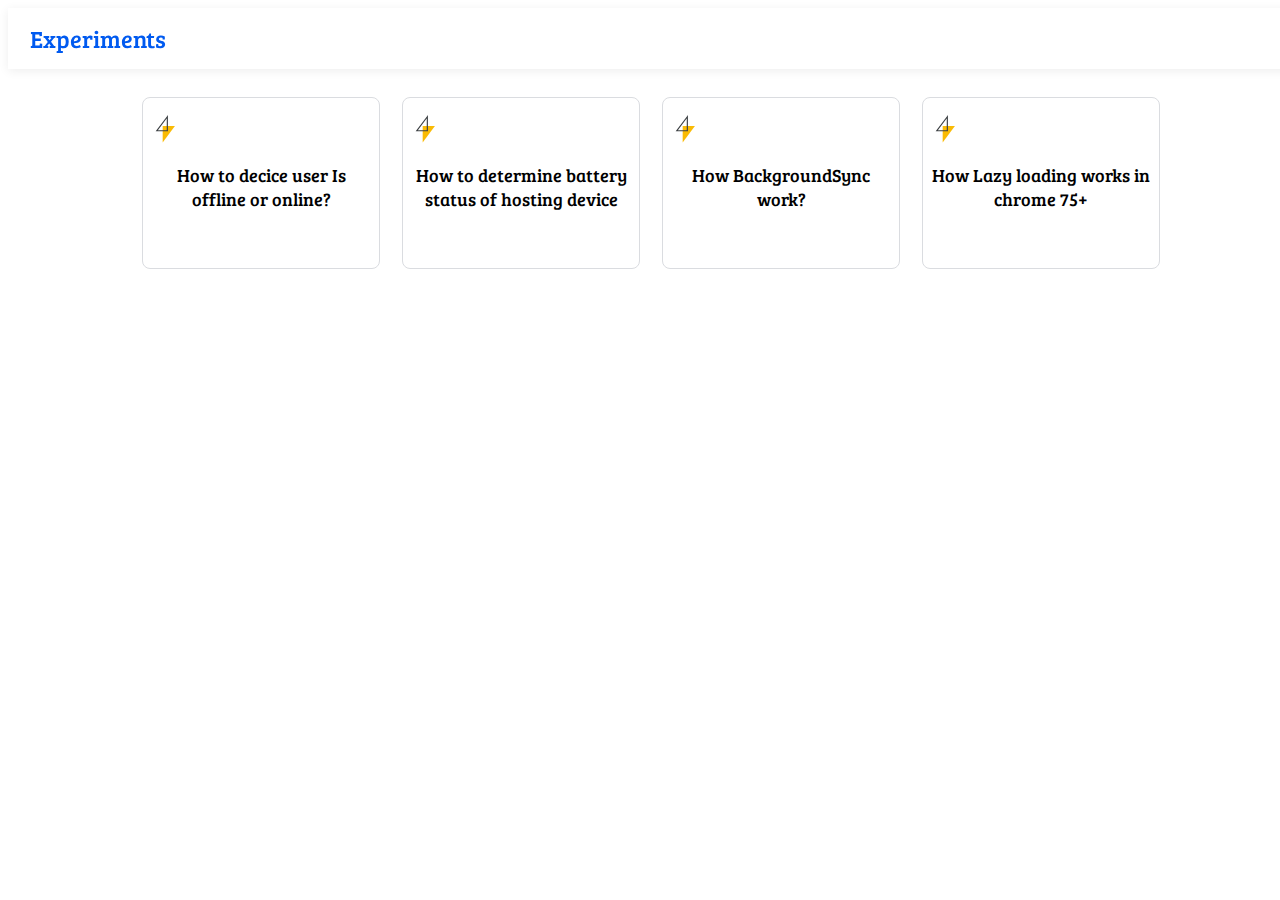
<file: index.html>
<!--
 Copyright 2019 Bhautik
 
 Licensed under the Apache License, Version 2.0 (the "License");
 you may not use this file except in compliance with the License.
 You may obtain a copy of the License at
 
     http://www.apache.org/licenses/LICENSE-2.0
 
 Unless required by applicable law or agreed to in writing, software
 distributed under the License is distributed on an "AS IS" BASIS,
 WITHOUT WARRANTIES OR CONDITIONS OF ANY KIND, either express or implied.
 See the License for the specific language governing permissions and
 limitations under the License.
-->

<!doctype html>
<html ⚡ lang="en">

<head>
    <meta charset="utf-8">
    <meta name="viewport" content="width=device-width,minimum-scale=1">
    <meta name="description" content="Experiments created by Bhautik Chudasama">
    <link rel="preload" as="script" href="https://cdn.ampproject.org/v0.js">
    <script async src="https://cdn.ampproject.org/v0.js"></script>
    <link rel="preconnect" href="https://fonts.gstatic.com/" crossorigin>
    <style amp-custom>
        .hdr {
            width: 100%;
            max-width: 2020px;
            margin: 0 auto;
            position: -webkit-sticky;
            position: sticky;
            top: 0;
            z-index: 17;
            background-color: #fff;
            box-shadow: 0 2px 10px 0 rgba(0,0,0,.07);
            display: flex;
            flex-direction: row;
            flex-wrap: wrap;
            align-items: center;
            max-width: 1460px;
            padding: 14px 22px;
            margin: 0 auto;
            font-family: 'Bree Serif', serif;
            font-size:24px;
            color: #005af0;
         }
         .experiments {
             width: 100%;
             
             display: flex;
             flex-wrap: wrap;
             justify-content: center;
         }
         .experiments .experiment {
            max-width: 220px;
            margin-left: 22px;
            margin-top: 28px;
            border: 1px solid #dadce0;
            border-radius: 8px;
            flex-basis: 100%;
            margin-bottom: 12px;
            background: #fff;
            padding: 20px 8px;
            text-decoration: none;
            transition: box-shadow .3s ease-in-out, transform .3s ease-in-out;
         }
         .experiments .experiment:hover {
                 box-shadow: 0 2px 4px 0 rgba(60, 64, 67, .3), 0 6px 11px 5px rgba(60, 64, 67, .15);
         }
         .experiments .experiment:focus {
                 box-shadow: 0 2px 4px 0 rgba(60, 64, 67, .3), 0 6px 11px 5px rgba(60, 64, 67, .15);
         }
         .experiment div {
             width: 100%;
             height: 22px;
             display: flex;
             align-items: center;
             justify-content: flex-start;
         }
         .experiment div svg {
             width: 28px;
         }
         .experiment .title {
            font-family: 'Bree Serif', serif;
            font-size:18px;
            color: #000;
            margin-top: 36px;
            text-align: center;
            margin-bottom: 50px;
         }
         @media screen and (max-width: 320px) {
             .experiments .experiment {
                 margin-left: 0;
             }
         }
    </style>
    <style amp-boilerplate>
        body {
            -webkit-animation: -amp-start 8s steps(1, end) 0s 1 normal both;
            -moz-animation: -amp-start 8s steps(1, end) 0s 1 normal both;
            -ms-animation: -amp-start 8s steps(1, end) 0s 1 normal both;
            animation: -amp-start 8s steps(1, end) 0s 1 normal both
        }

        @-webkit-keyframes -amp-start {
            from {
                visibility: hidden
            }

            to {
                visibility: visible
            }
        }

        @-moz-keyframes -amp-start {
            from {
                visibility: hidden
            }

            to {
                visibility: visible
            }
        }

        @-ms-keyframes -amp-start {
            from {
                visibility: hidden
            }

            to {
                visibility: visible
            }
        }

        @-o-keyframes -amp-start {
            from {
                visibility: hidden
            }

            to {
                visibility: visible
            }
        }

        @keyframes -amp-start {
            from {
                visibility: hidden
            }

            to {
                visibility: visible
            }
        }
    </style><noscript>
        <style amp-boilerplate>
            body {
                -webkit-animation: none;
                -moz-animation: none;
                -ms-animation: none;
                animation: none
            }
        </style>
    </noscript>

    <link rel="canonical" href="https://bhau.tk/experiments">
    <link href="https://fonts.googleapis.com/css?family=Bree+Serif&display=swap" rel="stylesheet">
    <title>Experiments -Bhautik Chudasama</title>
    <script type="application/ld+json">
        {
            "@context": "http://schema.org",
            "@type": "",
            "headline": "Web Experiments created by Bhautik Chudasama",
            "datePublished": "2019-06-12T06:45:41Z"
        }
    </script>
</head>

<body>
    <header class="hdr">
        Experiments
    </header>
    <main>
        <div class="experiments">
            <a href="./offline vs online/" class="experiment">
                <div>
                    <svg width="48" height="48" viewBox="0 0 48 48" xmlns="http://www.w3.org/2000/svg">
                        <g fill="none" fill-rule="evenodd">
                            <path fill="#FABB05" d="M20 47V19h21z" />
                            <path d="M28 3L10 27h18V3z" stroke="#3C4043" stroke-width="2" />
                        </g>
                    </svg>
                </div>
                <div class="title">
                    How to decice user Is offline or online?
                </div>
            </a>
            
            <a href="./Battery Status/" class="experiment">
                <div>
                    <svg width="48" height="48" viewBox="0 0 48 48" xmlns="http://www.w3.org/2000/svg">
                        <g fill="none" fill-rule="evenodd">
                            <path fill="#FABB05" d="M20 47V19h21z" />
                            <path d="M28 3L10 27h18V3z" stroke="#3C4043" stroke-width="2" />
                        </g>
                    </svg>
                </div>
                <div class="title">
                    How to determine battery status of hosting device
                </div>
            </a>


            <a href="./BackgroundSync/" class="experiment">
                <div>
                    <svg width="48" height="48" viewBox="0 0 48 48" xmlns="http://www.w3.org/2000/svg">
                        <g fill="none" fill-rule="evenodd">
                            <path fill="#FABB05" d="M20 47V19h21z" />
                            <path d="M28 3L10 27h18V3z" stroke="#3C4043" stroke-width="2" />
                        </g>
                    </svg>
                </div>
                <div class="title">
                    How BackgroundSync work?
                </div>
            </a>

            <a href="./LazyLoadingOfImage/" class="experiment">
                <div>
                    <svg width="48" height="48" viewBox="0 0 48 48" xmlns="http://www.w3.org/2000/svg">
                        <g fill="none" fill-rule="evenodd">
                            <path fill="#FABB05" d="M20 47V19h21z" />
                            <path d="M28 3L10 27h18V3z" stroke="#3C4043" stroke-width="2" />
                        </g>
                    </svg>
                </div>
                <div class="title">
                   How Lazy loading works in chrome 75+
                </div>
            </a>
        </div>
    </main>
</body>

</html>
</file>
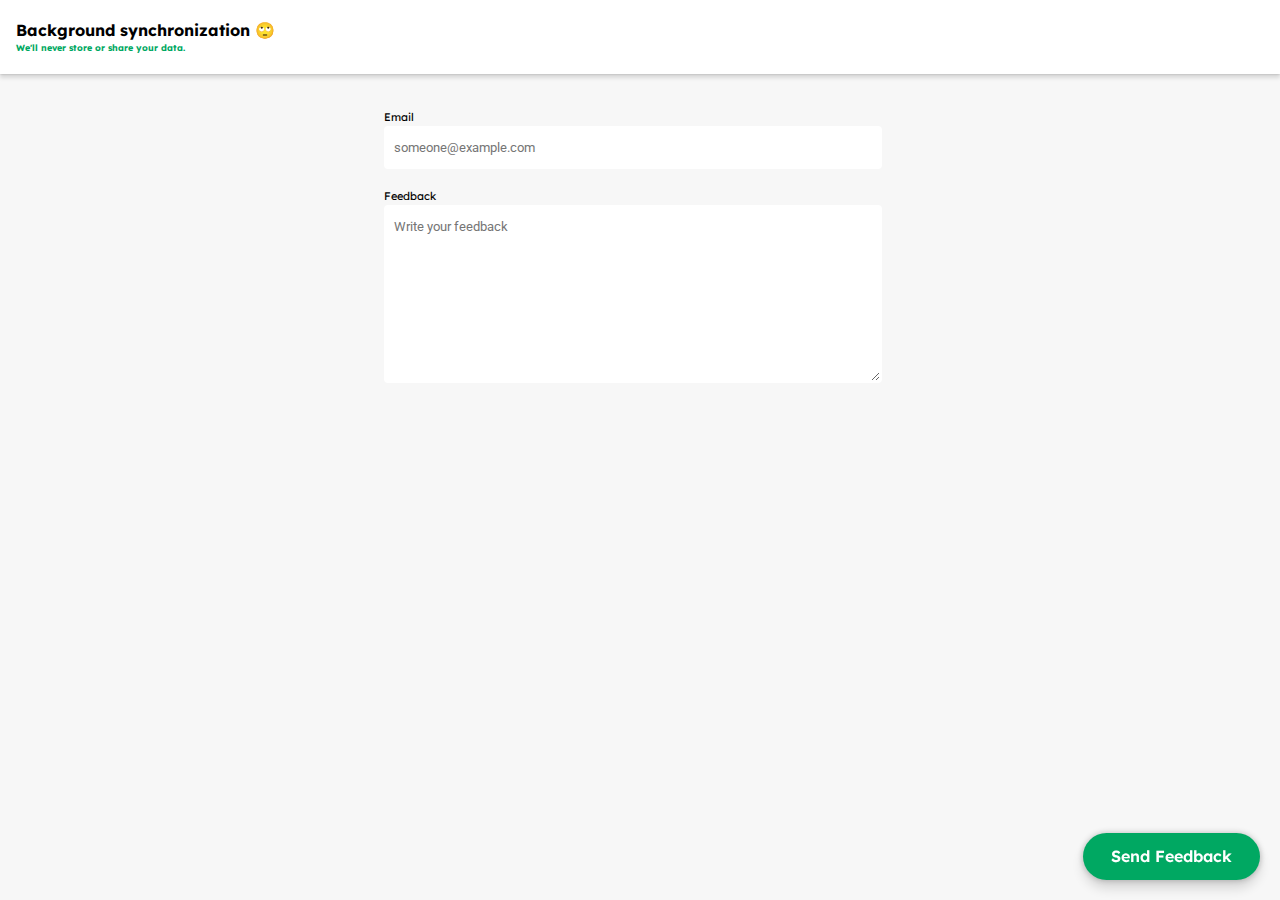
<file: BackgroundSync/index.html>
<!--
 Copyright 2019 Bhautik
 
 Licensed under the Apache License, Version 2.0 (the "License");
 you may not use this file except in compliance with the License.
 You may obtain a copy of the License at
 
     http://www.apache.org/licenses/LICENSE-2.0
 
 Unless required by applicable law or agreed to in writing, software
 distributed under the License is distributed on an "AS IS" BASIS,
 WITHOUT WARRANTIES OR CONDITIONS OF ANY KIND, either express or implied.
 See the License for the specific language governing permissions and
 limitations under the License.
-->

<!DOCTYPE html>
<html lang="en">
<head>
    <meta charset="UTF-8">
    <meta name="viewport" content="width=device-width, initial-scale=1.0">
    <meta http-equiv="X-UA-Compatible" content="ie=edge">
    <title>Background synchronization</title>
    <meta author="Bhautik Chudasama">
    <meta name="description" content="Background sync is a new web API that lets you defer actions until the user has stable connectivity. This is useful for ensuring that whatever the user wants to send, is actually sent.">
    <link href="https://fonts.googleapis.com/css?family=Lexend+Deca|Roboto&display=swap" rel="stylesheet">
    <link rel="stylesheet" href="./style.css">
    <style>
        body {
            margin: 0;
            padding: 0;
            -webkit-tap-highlight-color: transparent;
            font-family: 'Lexend Deca', sans-serif;
            background-color: #f7f7f7;
            overflow: hidden;
        }
        .loadingIndicator {
            position: fixed;
            top: 0;
            left: 0;
            width: 100%;
            overflow: hidden;
        }
        .loadingIndicator.hidden {
            display: none;
        }
        .loadingIndicator .loadingPath {
            width: 100%;
            height: 4px;
            overflow: hidden;
        } 
        .loadingIndicator .loadingPath .loading {
            width: 70%;
            height: 4px;
            border-radius: 4px;
            background: #00a862;
            box-shadow: 0 1px 5px rgba(0,168,98,.5);
            transition: background .25s ease,box-shadow .25s ease;
            animation: loading 2s ease-in-out infinite;
            position: relative;
            left: -70%;
        }
        @keyframes loading {
            100% {
                left: 120%;
            }
        }
        .githubCode {
            position: fixed;
            left: 0px;
            bottom: 0px;
            min-height: 52px;
            background-image: linear-gradient( 109.8deg, rgba(238,9,121,1) 42.8%, rgba(255,106,0,1) 83.3% );
            z-index: 5;
            display: flex;
            width: 100%;
            justify-content: center;
            align-items: center;
            color: #fff;
            font-family: 'Roboto', sans-serif;
            text-decoration: none;
            text-transform: uppercase;
            font-size: 13px;
            letter-spacing: 1px;
        }
    </style>
</head>
<body>
    <div class="loadingIndicator" id="loading">
        <div class="loadingPath">
            <div class="loading"></div>
        </div>
    </div>
    <header class="header">
        <div>
            <p style="padding: 0 16px;">Background synchronization&nbsp;🙄</p>
            <div style="font-size: 9px;padding: 2px 16px;color:#00a862">We'll never store or share your data.</div>
        </div>
    </header>
    <main>
        <div id="feedback-form">
            <div class="feedback">
                <div style="margin-top: 20px">
                    <label for="email">Email</label>
                    <input type="email" tabindex="0" name="email" id="email" placeholder="someone@example.com">
                </div>
                <div style="margin-top: 20px;">
                    <label for="feedback">Feedback</label>
                    <textarea name="feedback" id="feedback" cols="30" rows="10" placeholder="Write your feedback"></textarea>
                </div>
            </div>
            <button class="submit" id="sentFeedback">Send Feedback</button>
        </div>
        <div class="feedback-status" id="feedback-status">
            <center style="max-width: 90%;margin: 100px auto;" id="sent">🙏🏻 Thanks for sharing your feedback, and here is your 🎫 ticket for moon with tesla 🚀</center>
            <a href="https://github.com/BhautikChudasama/experiments/tree/master/BackgroundSync" class="githubCode">
                source code on github
            </a>
        </div>
    </main>
    <script>
        if("serviceWorker" in navigator) {
            navigator.serviceWorker.register("./sw.js")
            .then((reg) => {
                console.log("Registred");
            })
            .catch((err) => {
                console.log("Error in reg");
            })
        }
    </script>
    <script src="./app.js"></script>
   
    <noscript>Enable JavaScript</noscript>
</body>
</html>
</file>
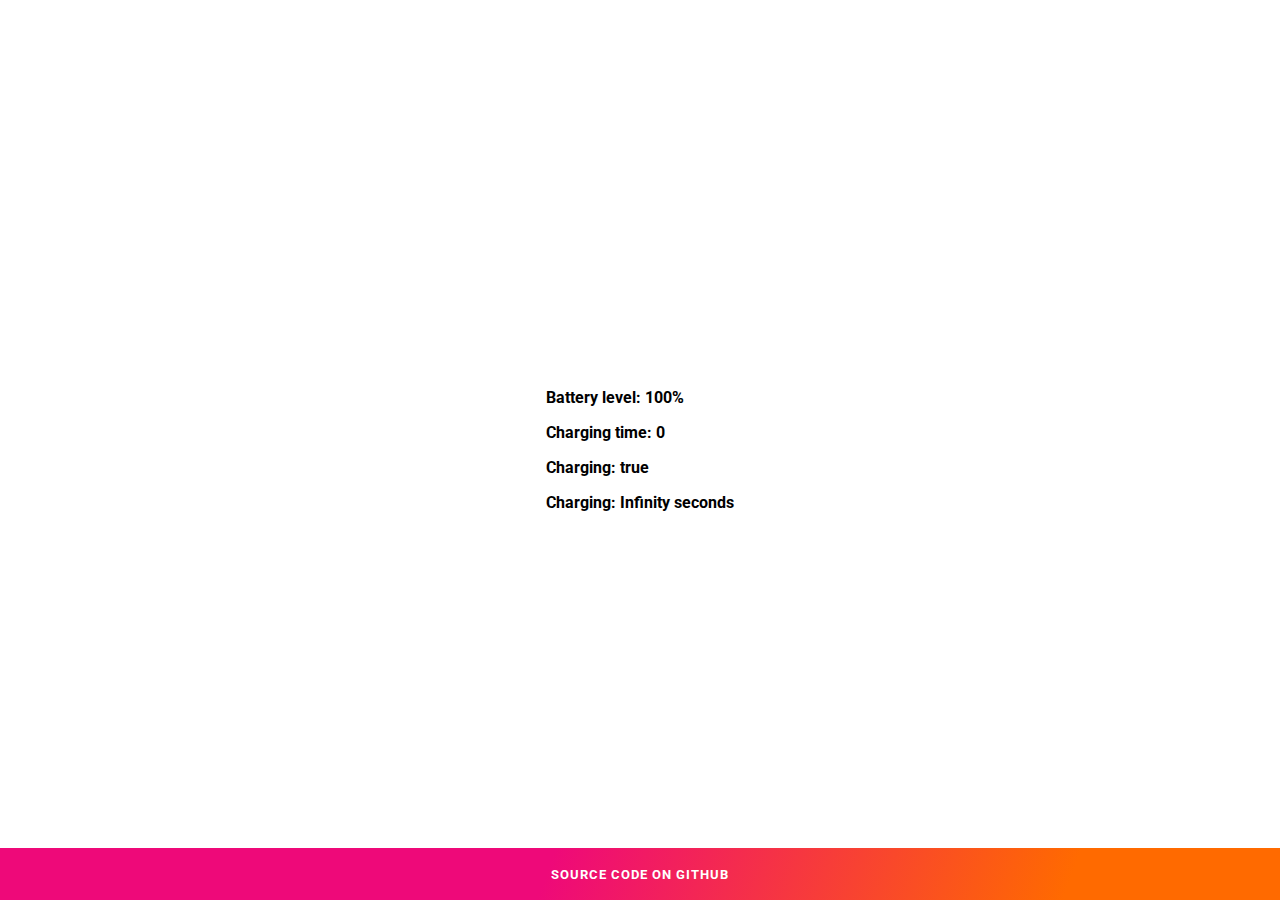
<file: Battery Status/index.html>
<!--
 Copyright 2019 Bhautik
 
 Licensed under the Apache License, Version 2.0 (the "License");
 you may not use this file except in compliance with the License.
 You may obtain a copy of the License at
 
     http://www.apache.org/licenses/LICENSE-2.0
 
 Unless required by applicable law or agreed to in writing, software
 distributed under the License is distributed on an "AS IS" BASIS,
 WITHOUT WARRANTIES OR CONDITIONS OF ANY KIND, either express or implied.
 See the License for the specific language governing permissions and
 limitations under the License.
-->

<!DOCTYPE html>
<html lang="en">
<head>
    <meta charset="UTF-8">
    <meta name="viewport" content="width=device-width, initial-scale=1.0">
    <meta http-equiv="X-UA-Compatible" content="ie=edge">
    <title>How to determine battery status of hosting device</title>
    <meta name="title" content="How to determine battery status of hosting device">
    <meta name="description"
        content="Without knowing the battery status of a device, a web developer must design the web application with an assumption of sufficient battery level for the task at hand. This means the battery of a device may exhaust faster than desired because web developers are unable to make decisions based on the battery status.">
    <meta name="author" content="Bhautik Chudasama">
    <meta name="keywords" content="battery, battery status, web">
    <link href="https://fonts.googleapis.com/css?family=Roboto&display=swap" rel="stylesheet">
    <style>
        body {
            margin: 0;
            padding: 0;
            height: 100vh;
            width: 100%;
            display: flex;
            justify-content: center;
            font-family: 'Roboto', sans-serif;
            font-weight: bold;
            align-items: center;
        }
        .githubCode {
            position: fixed;
            left: 0px;
            bottom: 0px;
            min-height: 52px;
            background-image: linear-gradient( 109.8deg, rgba(238,9,121,1) 42.8%, rgba(255,106,0,1) 83.3% );
            z-index: 5;
            display: flex;
            width: 100%;
            justify-content: center;
            align-items: center;
            color: #fff;
            font-family: 'Roboto', sans-serif;
            text-decoration: none;
            text-transform: uppercase;
            font-size: 13px;
            letter-spacing: 1px;
        }
    </style>
</head>
<body>
    <div>
        <p>Battery level: <span id="batteryLevel"></span></p>
        <p>Charging time: <span id="chargingTime"></span></p>
        <p>Charging: <span id="isCharging"></span></p>
        <p>Charging: <span id="dischargeTime"></span></p>
    </div>
    <a href="https://github.com/BhautikChudasama/experiments/tree/master/Battery%20Status" class="githubCode">
        source code on github
    </a>

    <script>
        const batteryLevel = document.querySelector("#batteryLevel");
        const chargingTime = document.querySelector("#chargingTime");
        const isCharging = document.querySelector("#isCharging");
        const dischargeTime = document.querySelector("#dischargeTime");

        navigator.getBattery().then((battery) => {
            batteryLevel.innerHTML = battery.level*100 + "%";
            chargingTime.innerHTML = battery.chargingTime;
            isCharging.innerHTML = battery.charging;
            dischargeTime.innerHTML = battery.dischargingTime + " seconds";

            // Call when update arrives
            battery.addEventListener('levelchange', function() {
                batteryLevel.innerHTML = this.level*100 + "%";
            });
            // Charging time of battery/batteries
            // infinity incase of unable
            battery.addEventListener('chargingtime', function() {
                chargingTime.innerHTML = this.chargingTime;
            });
            // When charging status change
            battery.addEventListener('chargingchange', function() {
                isCharging.innerHTML = this.charging;
            });
            // Remaining Time for run
            battery.addEventListener('dischargingtimechange', function() {
                dischargeTime.innerHTML = this.dischargingTime + " seconds";
            });
        }).catch((err) => {
            batteryLevel.innerHTML = "NOT SUPPORT";
            chargingTime.innerHTML = "NOT SUPPORT";
            isCharging.innerHTML = "NOT SUPPORT";
            dischargeTime.innerHTML = "NOT SUPPORT";
        });
    </script>
</body>
</html>
</file>
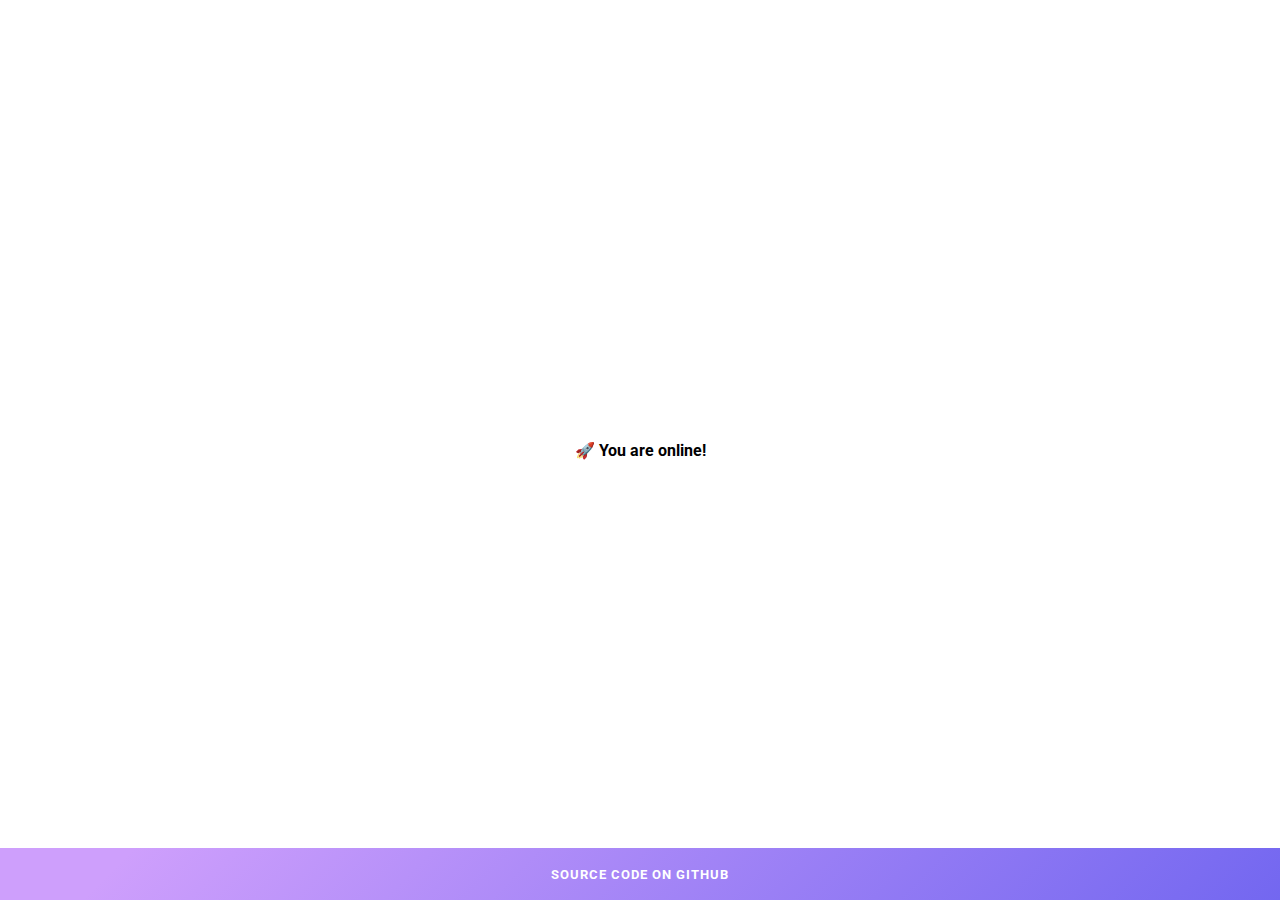
<file: offline vs online/index.html>
<!--
 Copyright 2019 Bhautik
 
 Licensed under the Apache License, Version 2.0 (the "License");
 you may not use this file except in compliance with the License.
 You may obtain a copy of the License at
 
     http://www.apache.org/licenses/LICENSE-2.0
 
 Unless required by applicable law or agreed to in writing, software
 distributed under the License is distributed on an "AS IS" BASIS,
 WITHOUT WARRANTIES OR CONDITIONS OF ANY KIND, either express or implied.
 See the License for the specific language governing permissions and
 limitations under the License.
-->

<!DOCTYPE html>
<html lang="en">
<head>
    <meta charset="UTF-8">
    <meta name="viewport" content="width=device-width, initial-scale=1.0">
    <meta http-equiv="X-UA-Compatible" content="ie=edge">
    <title>How to decice user Is offline or online?</title>
    <meta name="title" content="How to decice user Is offline or online?">
    <meta name="author" content="Bhautik Chudasama">
    <meta name="keywords" content="online, offline">
    <link href="https://fonts.googleapis.com/css?family=Roboto&display=swap" rel="stylesheet">
    <style>
        body {
            margin: 0;
            padding: 0;
            height: 100vh;
            width: 100%;
            display: flex;
            justify-content: center;
            font-family: 'Roboto', sans-serif;
            font-weight: bold;
            align-items: center;
        }
        .githubCode {
            position: fixed;
            left: 0px;
            bottom: 0px;
            min-height: 52px;
            background-image: linear-gradient( 135deg, #CE9FFC 10%, #7367F0 100%);
            z-index: 5;
            display: flex;
            width: 100%;
            justify-content: center;
            align-items: center;
            color: #fff;
            font-family: 'Roboto', sans-serif;
            text-decoration: none;
            text-transform: uppercase;
            font-size: 13px;
            letter-spacing: 1px;
        }
    </style>
</head>
<body>
    <p class="status"></p>
    <a href="https://bhautikchudasama.github.io/experiments/offline%20vs%20online/" class="githubCode">
        source code on github
    </a>
    <script>
        document.addEventListener("DOMContentLoaded", function(e) {
            var status = document.querySelector(".status");
            // check if user is online
            if(navigator.onLine) {
                status.innerHTML = "🚀 You are online!";
            }
            else {
                status.innerHTML = "✈ You are offline!";
            }
            
            // Listen changes for online..
            window.addEventListener("online", function(event) {
                status.innerHTML = "🚀 You are online!";
            });

            // Listen changes for offline..
            window.addEventListener("offline", function(event) {
            status.innerHTML = "✈ You are offline!";
            });
        });
    </script>
</body>
</html>
</file>
<file: BackgroundSync/style.css>
/**
 * Copyright 2019 Bhautik
 * 
 * Licensed under the Apache License, Version 2.0 (the "License");
 * you may not use this file except in compliance with the License.
 * You may obtain a copy of the License at
 * 
 *     http://www.apache.org/licenses/LICENSE-2.0
 * 
 * Unless required by applicable law or agreed to in writing, software
 * distributed under the License is distributed on an "AS IS" BASIS,
 * WITHOUT WARRANTIES OR CONDITIONS OF ANY KIND, either express or implied.
 * See the License for the specific language governing permissions and
 * limitations under the License.
 */

 p {
    display: block;
    margin-block-start: 0;
    margin-block-end: 0;
    margin-inline-start: 0;
    margin-inline-end: 0;
 }

 #feedback-form {
     display: none;
 }

 #feedback-status {
    display: none;
 }


.header {
    width: 100%;
    height: 74px;
    font-family: inherit;
    color: #000;
    font-size: 16px;
    display: flex;
    align-items: center;
    font-weight: bold;
    background: #fff;
    box-shadow: 0 0 2px 0 rgba(0,0,0,.24), 0 4px 4px 0 rgba(0,0,0,.12); 
}
main {
    width: 100%;
}
main .feedback {
    padding-top: 24px;
    margin: 0 auto;
    padding: 16px;
    display: block;
}
label {
    display: block;
    font-size: 11px;
    margin-bottom: 2px;
}
input, textarea {
    width: 95%;
    padding: 12px 0;
    border: 0;
    padding-left: 8px;
    border-radius: 4px;
    font-family: 'Roboto',
    sans-serif;
    font-size: 13px;
    border: 2px solid transparent;
    outline: 0;
}
input:focus,textarea:focus {
    border: 2px solid #00a862;
    outline: 0;
}
input:invalid {
    border: 2px solid #a80008;
}
.submit {
    position: fixed;
    bottom: 20px;
    right: 20px;
    display: inline-block;
    z-index: 1;
    padding: 14px 28px;
    background: #00a862;
    box-shadow: 0 0 6px rgba(0, 0, 0, .24),
        0 8px 12px rgba(0, 0, 0, .14);
    border-radius: 500px;
    color: #fff;
    font-size: 16px;
    font-weight: 600;
    line-height: 1.2;
    border: 0;
    font-family: inherit;
    overflow: hidden;
    text-align: center;
    text-decoration: none;
    transition-duration: .2s;
    transition-property: transform,box-shadow,width,height;
    transition-timing-function: ease;   
    cursor: default;
}
button:focus, button:hover {
    bottom: 18px;
    background: #00a862a6;
    outline: 0;
}
button:disabled {
    background: #9E9E9E;
}


@media screen and (min-width: 768px) {
    .feedback {
        width: 40%;
    }
}
</file>
